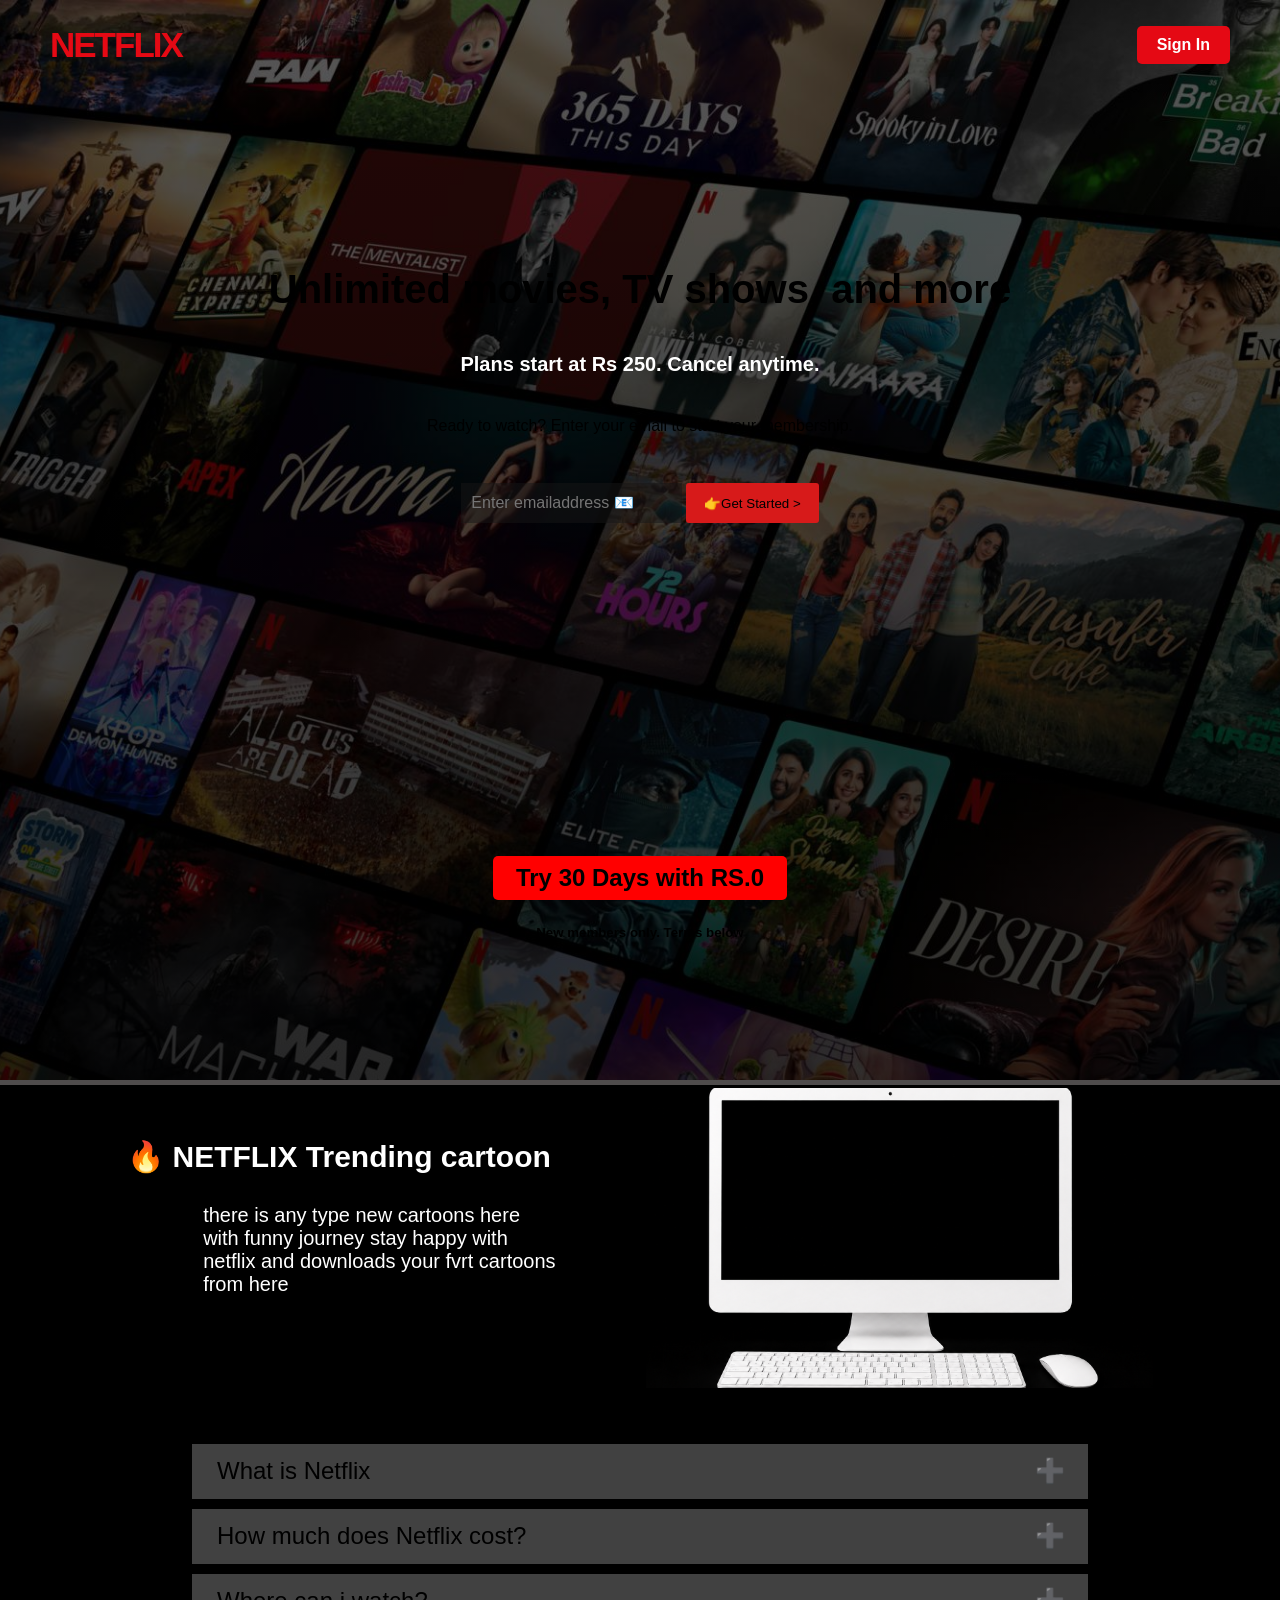
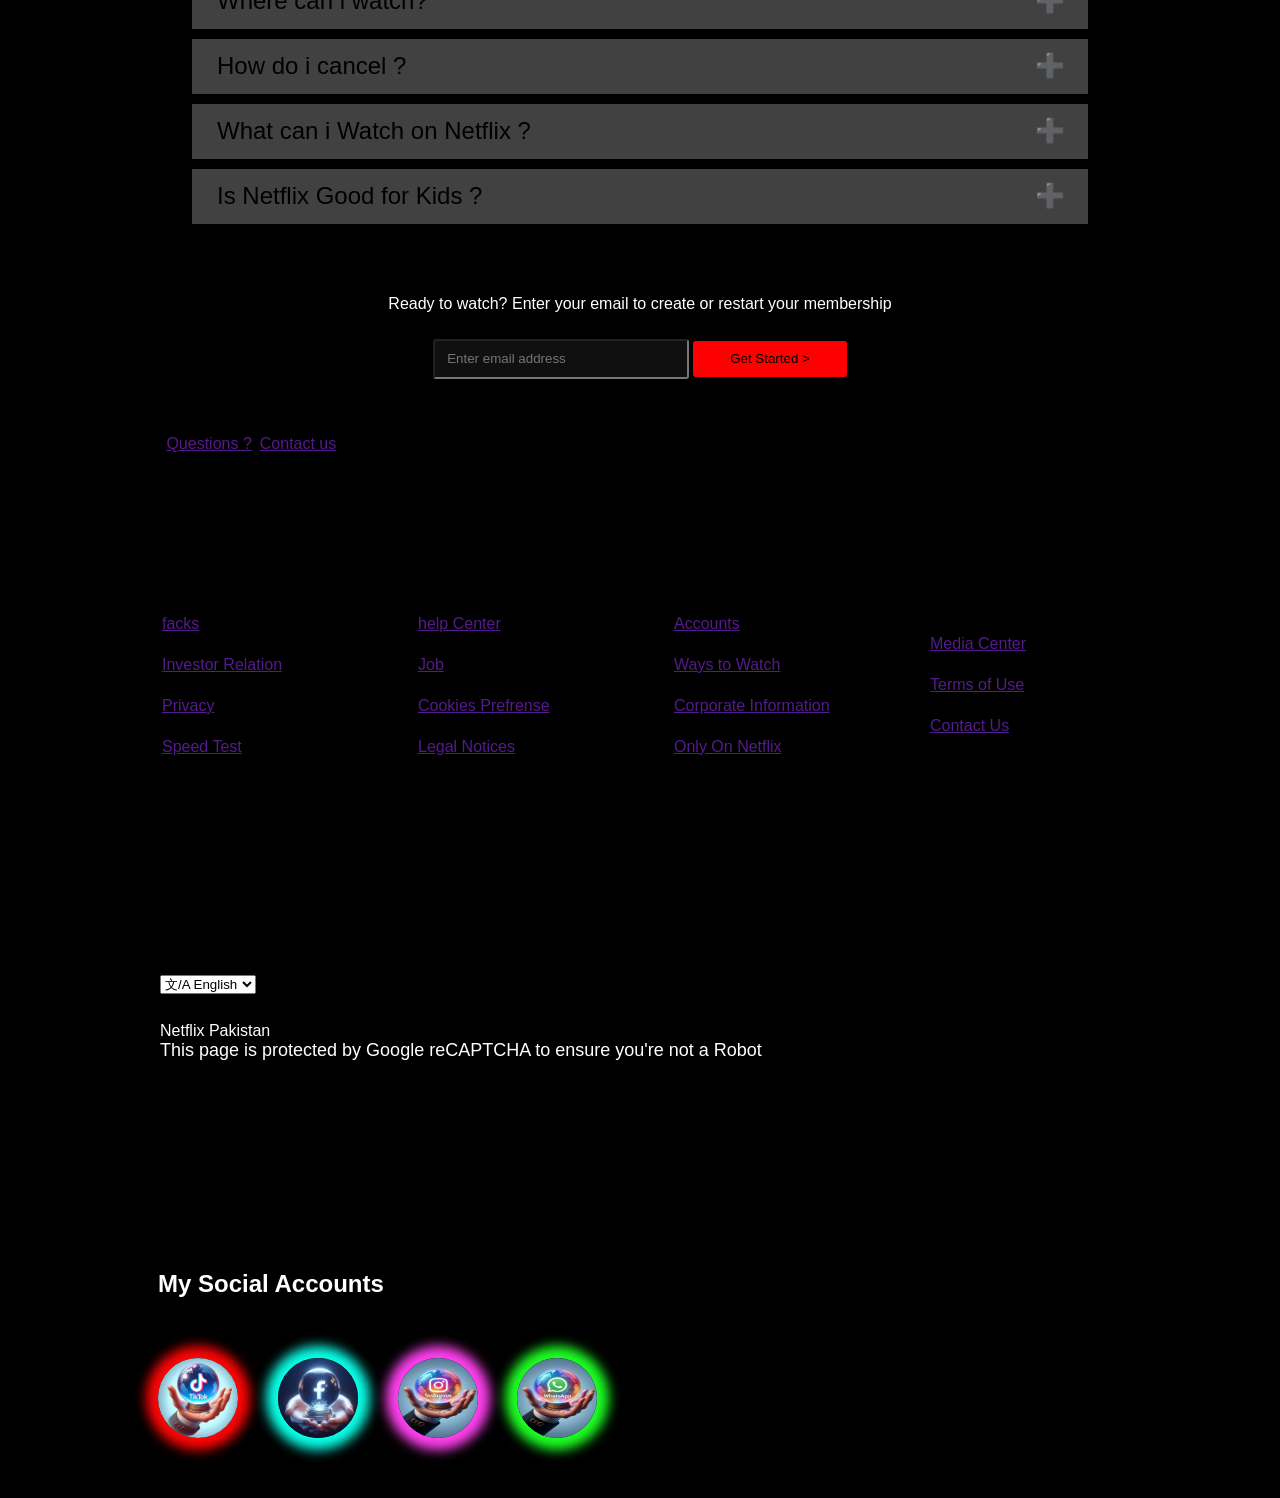
<file: index.html>
<!DOCTYPE html>
<html lang="en">
<head>
    <meta charset="UTF-8">
    <meta name="viewport" content="width=device-width, initial-scale=1.0">
    <title>1st web</title>
    <link rel="stylesheet" href="style.css">
    <link rel="icon" href="data:image/svg+xml,
<svg xmlns='http://www.w3.org/2000/svg' viewBox='0 0 64 64'>
<rect width='64' height='64' rx='10' fill='%23e50914'/>
<text x='32' y='48' text-anchor='middle' font-size='48' font-family='Arial' font-weight='bold' fill='white'>N</text>
</svg>">
</head>
<body class="body">
<nav class="bking">
        <div class="nav">

            <span class="logo">NETFLIX</span>

            <button class="signin">Sign In</button>

        </div>
        <div class="navcontainer">
            <h1>Unlimited movies, TV shows, and more</h1>
            <span>Plans start at Rs 250. Cancel anytime.</span>
            <p>Ready to watch? Enter your email to start your membership.</p>
            
            <div class="gmail">
            <input class="placeholder" type="text" type="password" placeholder="Enter emailaddress 📧" src="">
            <button class="getstarted">👉Get Started &gt;</button></div>
            <div class="rs">
            <h2>Try 30 Days with RS.0</h2>
            <h5 style="list-style-type: none;" > New members only. Terms below</h5>
         </div>   
        </nav>
    <div class="line"></div>
    <div class="container">
        <div class="box b1">
            <span>🔥 NETFLIX Trending cartoon </span>
            <p> there is any type new cartoons here with funny journey stay happy with netflix and downloads your fvrt cartoons from here</p>
            </div>
        <div class="box b2"><img src="new ..png" alt="pc pic"> <video src="cartoonvideo.mp4" muted autoplay loop
            ></video></div>
    </div>
    <div class="Questions">
     <h1>Frequently Asked Questions</h1>   
    <div class="bx seb1"><p>What is Netflix </p><span>➕</span></div>
    <div class="bx seb2"><p>How much does Netflix cost?</p><span>➕</span></div>
    <div class="bx seb3"><p>Where can i watch?</p><span>➕</span></div>
    <div class="bx seb4"><p>How do i cancel ?</p><span>➕</span></div>
    <div class="bx seb4"><p>What can i Watch on Netflix ?</p><span>➕</span></div>
    <div class="bx seb5"><p>Is Netflix Good for Kids ?</p><span>➕</span></div>
    </div>
    <div class="lastnav">
        <span>Ready to watch? Enter your email to create or restart your membership</span>
        <div><input type="text" name="placeholder" placeholder="Enter email address" id="placeholder"> <button>Get Started ></button></div>
    </div>
    <div class="div"><a class="a" href="">Questions ?</a><a class="b" href="">Contact us</a></div>
    <div class="footer">
    <div class="footerboxes fobx1">
        <a href="">facks</a>
        <a href="">Investor Relation</a>
        <a href="">Privacy</a>
        <a href="">Speed Test</a>
    </div>
    <div class="footerboxes fobx2">
        <a href="">help Center</a>
        <a href="">Job</a>
        <a href="">Cookies Prefrense</a>
        <a href="">Legal Notices</a>
    </div>
    <div class="footerboxes fobx3">
        <a href="">Accounts</a>
        <a href="">Ways to Watch</a>
        <a href="">Corporate Information</a>
        <a href="">Only On Netflix</a>
    </div>
    <div class="footerboxes fobx4">
        <a href="">Media Center </a>
        <a href="">Terms of Use</a>
        <a href="">Contact Us</a>
    </div>
    </div>
    <div class="lastdiv">
        <div>
           <select name="selection" id="">
            <option value="English"><small>文/A</small> English </option>
            <option value="Urdu">Urdu</option>
            <option value="Pashto">Pashto</option>
           </select>
           <h3" >Netflix Pakistan</h3>
           <p>This page is protected by Google reCAPTCHA to ensure you're not a Robot</p>
        </div>
    </div>
    <div class="persional">
        <h1>My Social Accounts</h1>
        <div class="social">
        <a class="aa a1" href="https://www.tiktok.com/search?q=waziriboy786&t=1786774770141" target="main"><img src="tiktok.jpg" alt="tiktok image"></a>
        <a class="aa a2" href="https://www.facebook.com/waziriboy786" target="main"><img src="facebook.jpg" alt="facebook"></a>
        <a class="aa a3" href="https://www.instagram.com/waziriboy786/" target="main"><img src="instagram.jpg" alt="instagram"></a>
        <a class="aa a4" href="="https://wa.me/923326393594" target="main"><img src="whattsapp.jpg" alt="whattsapp"></a>
        </div>
    </div>
</body>
</html>
</file>
<file: style.css>
@import url("https://fonts.googleapis.com/css2?family=Poppins:ital,wght@0,100;0,200;0,300;0,400;0,500;0,600;0,700;0,800;0,900;1,100;1,200;1,300;1,400;1,500;1,600;1,700;1,800;1,900&display=swap");

* {
  margin: 0;
  padding: 0;
  box-sizing: border-box;
}

.body {
  font-family: Arial, sans-serif;
  height: auto;
  background-color:black;
}
/* Main background */
.bking {
  position: relative;
  min-height: 80vh;

  background-image:
    linear-gradient(to bottom, rgba(0, 0, 0, 0.55), rgba(0, 0, 0, 0.75)),
    url("bkimg.jpg");

  background-size: cover;
  background-position: center;
}

/* Navigation */
.nav {
  position: relative;
  z-index: 10;

  width: 100%;
  padding: 25px 50px;

  display: flex;
  justify-content: space-between;
  align-items: center;
}
/* Netflix text */
.logo {
  position: relative;
  z-index: 20;

  color: #e50914;
  font-size: 35px;
  font-weight: 900;
  letter-spacing: -2px;
}

/* Sign in button */
.signin {
  position: relative;
  z-index: 20;

  background: #e50914;
  color: white;

  border: none;
  border-radius: 5px;

  padding: 10px 20px;

  font-size: 16px;
  font-weight: bold;

  cursor: pointer;
}

/* Button hover */
.signin:hover {
  background: #b20710;
}
.navcontainer {
  height: 110vh;
  width: 69%;
  margin: auto;
  display: flex;
  align-items: center;
  flex-direction: column;
  justify-content: center;
  gap: 41px;
}
/* .navcontainer li::before{
    content: "Try 30 days for RS.0";
    color: white;
    background-color: red;
    height: 35px;
    width: 15%;
    z-index: 10;
    position: absolute;
    display: flex;
    flex-direction: column;
    top: 70%;
    right:43%
} */
.gmail {
  display: flex;
  height: 55px;
  width: 100%;
  margin: auto;
  align-items: center;
  justify-content: center;
  border: 2px solid none;
  gap: 4px;
  margin-top: 0%;
}
.placeholder {
  height: px;
  width: 25%;
  color: rgb(171, 168, 168);
  padding: 0 0 0 10px;
}
.getstarted {
  display: flex;
  align-items: center;
  justify-content: center;
  border: none;
  height: 40px;
  width: 15%;
  background-color: rgb(215, 26, 26);
  border-radius: 3px;
}
.getstarted:hover {
  /* background-color: red; */
  background: conic-gradient(green, red, blue, yellow);
  opacity: 0.5;
}
/* .navcontainer h5::before {
  background-color: rgb(235, 13, 13);
  border-radius: 5px;
  height: 35px;
  width: 100%;
  content: "Try 30 days for RS.0";
  display: block;
  gap: -30px;
  display: flex;
  align-items: center;
  justify-content: center;
  padding: 0 20px 0 20px;
  font-weight: 800;
  font-size: 14px;
  margin-top: -9vh;
  position: relative;
  margin-left: -9%;
  color: white;
  margin-bottom: 75%;
} */
.navcontainer input {
  height: 40px;
  width: 25%;
  color: rgb(231, 227, 227);
  padding: 0 0 0 10px;
  background-color: rgba(23, 23, 23, 0.5);
  border: none;
  font-size: 16px;
}
.navcontainer h1 {
  font-size: 40px;
  font-weight: bolder;
  margin-top: 20%;
}
.navcontainer span {
  font-size: 20px;
  font-weight: bold;
  color:white;
}
.navcontainer li {
  font-size: 15px;
  font-weight: 400;
  /* margin-top: 10%; */
}
.line {
  height: 5px;
  width: 100%;
  background-color: rgb(79, 76, 76);
}
.rs {
  display: flex;
  flex-direction: column;
  align-items: center;
  justify-content: center;
  height: 100px;
  margin-bottom: 15%;
  position: relative;
  gap: 25px;
}
.rs h2 {
  background-color: red;
  padding: 8px 23px;
  border-radius: 5px;
  cursor: pointer;
}
.re h5 {
  font-size: 12px;
  font-weight: 400;
  font-family: Georgia, "Times New Roman", Times, serif;
  cursor: pointer;
}

.container {
  height: 300px;
  width: 99%;
  margin: auto;
  display: flex;
  align-items: center;
  justify-content: center;
  gap: 12px;
  background-color: black;
}
.box {
  /* border: 2px solid; */
  height: 100%;
  width: 40%;
  align-items: center;
  justify-content: center;
  display: flex;
  flex-direction: column;
  /* background-color:; */
}
.b1 {
  gap: 30px;
  background-color: black;
}
.container span {
  width: 100%;
  font-size: 30px;
  margin-top: -35px;
  position: relative;
  color:white;
  font-weight: 800;
  font-family: "Baloo 2", sans-serif;
  animation: updown 8s linear infinite alternate;
}
.container p {
  font-size: 20px;
  color:white;
  width: 70%;
  animation: updown 8s linear infinite alternate;
}
@keyframes updown {
  /* from {transform: translateX(10px);} */
  to {
    transform: translateY(5px);
  }
}
/* .b2{
  background-image: url(new\ computer.jpg);
  background-color: transparent;
  opacity: 0.5;
  background-repeat: repeat-x no-repeat;
  object-fit: cover;
  position: relative;
 
}
.box img{
object-fit: cover;
height: 100%;
width: 100%;
opacity: 0.7;
} */
.b2 {
  justify-content: center;
  align-items: center;
  display: flex;
  flex-direction: column;
  /* background-color: black; */
  /* z-index: 10px; */
  background-color: black;
}
.b2 img {
  height: 100%;
  width: 100%;
  object-fit: cover;
  /* background-color: black; */
  margin-top:5px;
}
.b2 video {
  /* position: absolute;
  height: 77%;
  width: 330px;
  top: 107.2%;
  right: 205px;
  border-radius: 3px; */
  display: block;
  width: 100%;
  height: 100%;
  object-fit: cover;
  position: absolute;
  height: 202px;
  width: 360px;
  transform: translateY(-46px);
  margin-left: -23px;
  margin-top:6px;
}
.Questions {
  background-color: black;
  height: 450px;
  width: 100%;
  margin: auto;
  display: flex;
  align-items: center;
  justify-content: center;
  flex-direction: column;
  gap: 10px;
}
.Questions h1 {
  display: flex;
  position: relative;
  align-self: flex-start;
  left: 15%;
}
.bx {
  background-color: rgb(65, 65, 65);
  height: 55px;
  width: 70%;
  font-size: 24px;
  padding: 23px 23px 23px 25px;
  display: flex;
  align-items: center;
  justify-content: space-between;
  font-family: "Segoe UI", Tahoma, Geneva, Verdana, sans-serif;
  cursor: pointer;
  transition: all 0.5s ease-out;
}
.bx:hover {
  background-color: rgb(90, 87, 87);
}
.lastnav {
  background-color: black;
  height: 200px;
  width: 100%;
  display: flex;
  align-items: center;
  justify-content: center;
  flex-direction: column;
  font-family: "Helvetica Neue", "Segoe UI", Roboto, Ubuntu, sans-serif;
  gap: 23px;
  color:white;
}
.lastnav span {
  font-family: "Helvetica Neue", "Segoe UI", Roboto, Ubuntu, sans-serif;
  font-weight: 400;
  font-size: 16px;
  line-height: 24px;
}
.lastnav div {
  width: 100%;
  height: auto;
  align-items: center;
  display: flex;
  justify-content: center;
  gap: 4px;
  color:white;
}
.lastnav div input {
  height: 20px;
  width: 20%;
  padding: 18px 12px 18px 12px;
  font-weight: 400;
  border-radius: 3px;
  background-color: rgba(23, 23, 23, 0.7);
  color: rgb(192, 196, 200);
}
.lastnav div input:hover {
  background-color: rgb(72, 72, 72);
}
.lastnav div button {
  height: 22px;
  width: 12%;
  padding: 18px 12px 18px 12px;
  display: flex;
  align-items: center;
  justify-content: center;
  background-color: red;
  font-weight: 500;
  border: none;
  border-radius: 3px;
}

.footer {
  background-color: black;
  height: 50vh;
  width: 100%;
  display: flex;
  align-items: center;
  justify-content: center;
}
.a {
  font-weight: 400;
  font-size: 16px;
  display: inline-block;
  justify-content:;
  flex-direction: row;
  position: relative;
  padding: 0 -12px 0 -12px;
  margin-left: 13%;
  background-color: black;
}
.div {
  height: 25px;
  width: 100%;
  background-color: black;
}
.b {
  margin-left: 0%;
  position: absolute;
  background-color: black;
  padding: 0 0 0 8px;
}
.footerboxes {
  height: 100%;
  width: 20%;
  /* border: 2px solid rgb(126, 125, 125); */
  background-color: #000;
  display: flex;
  align-items: flex-start;
  justify-content: center;
  gap: 23px;
  flex-direction: column;
  padding: 0 0 0 34px;
}
.lastdiv {
  background-color: black;
  height: 40vh;
  width: 100%;
  border: 2px solid none;
  color:white;
}
.lastdiv div {
  height: 60%;
  width: 75%;
  margin: auto;
  display: flex;
  align-items: flex-start;
  justify-content: center;
  flex-direction: column;
  gap: 28px;
      color: rgb(255, 255, 255);
}
.lastdiv div h3 {
  font-weight: 400;
  font-size: 24px;
      color: rgb(255, 255, 255);
}
.lastdiv div p {
  font-size: 18px;
  font-weight: 400;
      color: rgb(255, 255, 255);
}
.persional {
  height: 100px;
  width: 80%;
  padding: 0 0 0 30px;
  margin: auto;
}
.persional h1 {
  color: white;
  font-size: 24px;
  font-weight: 900;
}
.social {
  height: 200px;
  gap: 5%;
  width: 80%;
  display: flex;
  align-items: center;
  justify-content: flex-start;
  flex-direction: row;
  /* margin: auto; */
  /* background-color: red; */
}
.social a {
  /* border-radius: 50%; */
}
.social img {
  height: 80px;
  width: 80px;
  position: relative;
  border-radius: 50%;
}
.aa {
  display: flex;
  align-items: flex-start;
  justify-content: center;
  animation: updownn 5s linear infinite alternate;
}
/* .body{
  background-color: black;
} */
.a1{
box-shadow:  0 0 12px 12px rgb(255, 5, 5);
border-radius: 50%;
}
.a2{
box-shadow:  0 0 12px 12px rgb(10, 255, 231);
border-radius: 50%;
}
.a3{
box-shadow:  0 0 12px 12px rgb(255, 64, 239);
border-radius: 50%;
}
.a4{
box-shadow:  0 0 12px 12px rgb(29, 255, 36);
border-radius: 50%;
}
@keyframes updownn {
  from {
    transform: translateY(15px);
  }
  
}
@media (max-width: 724px) {
  body {
    background-color: black;
  }
  .navcontainer h1 {
    color: white;
    font-size: 16px;
    font-family: "Times New Roman", Times, serif;
  }
  .navcontainer span {
    color: white;
    font-size: 12px;
    font-weight: 200;
    font-family: "Franklin Gothic Medium", "Arial Narrow", Arial, sans-serif;
  }
  .navcontainer p {
    color: white;
    font-size: 10px;
    font-weight: 150px;
    font-family:
      "Gill Sans", "Gill Sans MT", Calibri, "Trebuchet MS", sans-serif;
  }
  .bking {
    width: 100%;
  }
  .gmail {
    flex-direction: column;
    height: 100px;
    gap: 9px;
  }
  .gmail input {
    width: 220px;
    height: 50px;
    color: white;
    filter: invert(0.3);
    padding: 0 0 0 12px;
    border-radius: 4px;
  }
  .gmail button {
    width: 150px;
    border-radius: 2px;
  }
  .rs {
    position: absolute;
    height: 100px;
    width: 100%;
  }
  .rs h2 {
    height: 40px;
    width: 50%;
    font-size: 14px;
    display: flex;
    align-items: center;
    justify-content: center;
  }
  .rs h5 {
    color: white;
  }
  .bking {
    height: 50vh;
  }
  .container {
    display: flex;
    align-items: center;
    /* justify-content: center; */
    flex-direction: column;
    height: 90vh;
    width: 400px;
  }
  .b1 {
    border: 2px soid white;
    height: 350px;
    width: 400px;
    position: relative;
    margin: auto;
    align-items: flex-start;
    display: flex;
    justify-content: center;
    flex-direction: column;
    top: 40px;
    padding: 0 0 0 30px;
    gap: 37px;
  }
  .b1 span {
    color: white;
    font-size: px;
    font-weight: 900;
    height: 50px;
    width: 95%;
    animation: b1 10s linear infinite alternate;
  }
  .b1 p {
    color: white;
    font-size: 18px;
    height: 100px;
    width: 95%;
    animation: b1 10s linear infinite alternate;
  }
  .b2 {
    border: 2px soid white;
    height: 350px;
    width: 400px;
    position: relative;
  }
  .b2 img {
    object-fit: cover;
    position: relative;
    height: 100%;
    width: 100%;
  }
  .b2 video {
    /* top: -13%;
    right: 0;
    height: 100%;
    width: 89%;
    left: 3%;
    border-radius: 3px; */
      top: 22%;
    right: 0;
    height: 55%;
    width: 89%;
    left: 8%;
    border-radius: 3px;
    position: absolute;
  }
  .Questions {
    height: 70vh;
    width: 400px;
    align-items: center;
    display: flex;
    justify-content: center;
    flex-direction: column;
  }
  .Questions h1 {
    color: white;
    font-size: 18px;
    font-weight: 800;
    position: relative;
    margin-left: -10%;
  }
  .bx {
    width: 300px;
    font-size: 16px;
    color: white;
  }
  .lastnav {
    height: 150px;
    width: 100%;
    padding: 0 20px 0 40px;
  }
  .lastnav span {
    color: white;
  }
  .lastnav div {
    display: flex;
    align-items: center;
    justify-content: center;
    flex-direction: column;
    height: 100px;
    width: 100%;
    gap: 12px;
  }
  .lastnav div input {
    width: 70%;
  }
  .lastnav div button {
    width: 50%;
  }
  .div {
    height: 50px;
    width: 100%;
    position: relative;
    margin-top: 10%;
    left: -8%;
  }
  .div a {
    color: white;
    font-size: 16px;
    font-weight: 600;
  }
  .footer {
    height: auto;
    width: 100%;
    gap: 25px;
  }
  .footerboxes {
    height: 100%;
    /* width: 30%; */
    width: auto;
    color: white;
    align-items: flex-start;
    display: flex;
    justify-content: center;
    flex-direction: column;
    font-size: 12px;
    padding: 0 12px 0 20px;
  }
  .footerboxes a {
    color: white;
    text-decoration:;
    font-size: 12px;
  }
  .lastdiv select {
    color: black;
    font-weight: 400;
  }
  .lastdiv h3 {
    color: white;
    font-size: 24px;
    font-weight: 900;
  }
  .lastdiv p {
    color: white;
    font-size: 16px;
    font-weight: 600;
  }
  .lastdiv div {
    height: 250px;
    width: 100%;
    position: relative;
    margin-top: 10%;
    display: flex;
    align-items: flex-start;
    justify-content: flex-start;
    flex-direction: column;
    padding: 0 10px 0 20px;
  }
.persional h1{
  color: white;
  font-size: 23px;
  height: 50px;
  width: 100%;
  font-weight: 900;
  position: absolute;
}
/* .persional{
  height: 70px;
  width: 80%;
  margin: auto; */
/* } */
/* .social{
  height: 100px;
  width: 80%;
  position: absolute;
  bottom: 0;
} */
 .persional{
  margin-bottom: 150px;
  background-color: transparent;
  position: absolute;
  transform: translateY(-150px);
 }
 .social img{
  height: 60px;
  width: 60px;
 }
 .social{
  gap: 34px;
  margin-bottom: 5%;
 }
 .aa{
  margin-bottom: 5%;
 }


}
@keyframes b1 {
  from {
    transform: translateY(8px);
  }
  to {
    transform: scale(1.1);
  }
}
</file>
